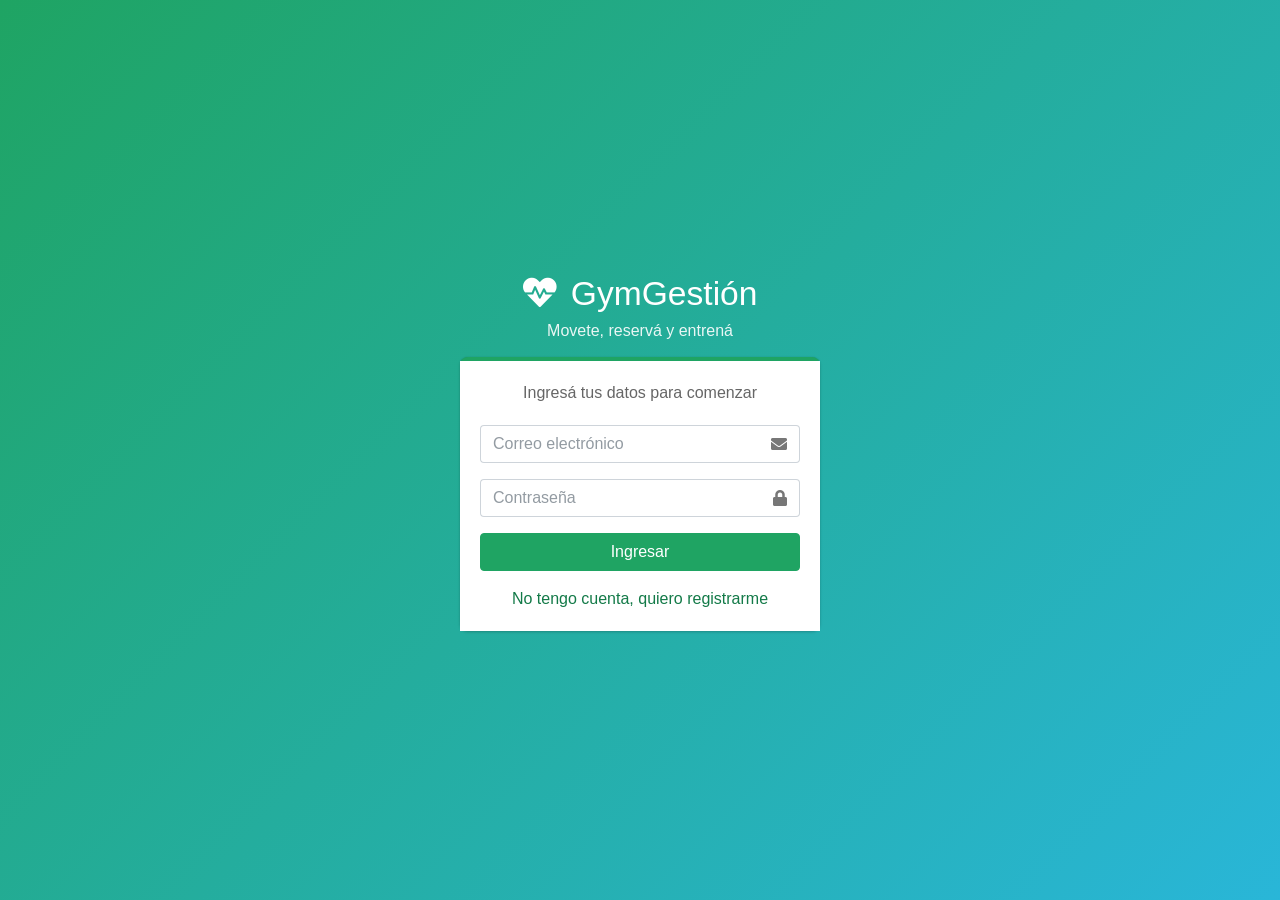
<file: index.html>
<!doctype html>
<html lang="es">
  <head>
    <meta charset="UTF-8" />
    <meta name="viewport" content="width=device-width, initial-scale=1.0" />

    <title>GymGestión - Iniciar sesión</title>

    <!-- Font Awesome -->
    <link
      rel="stylesheet"
      href="adminlte/plugins/fontawesome-free/css/all.min.css"
    />

    <!-- AdminLTE -->
    <link rel="stylesheet" href="adminlte/dist/css/adminlte.min.css" />

    <!-- Estilos propios -->
    <link rel="stylesheet" href="css/estilos.css" />

    <!-- Nuestro JavaScript -->
    <script type="module" src="js/login.js" defer></script>
  </head>

  <body class="hold-transition login-page">
    <div class="login-box">
      <div class="login-logo">
        <i class="fas fa-heartbeat"></i>
        <b>Gym</b>Gestión
        <p class="lema">Movete, reservá y entrená</p>
      </div>

      <div class="card">
        <div class="card-body login-card-body">
          <p class="login-box-msg">Ingresá tus datos para comenzar</p>

          <form id="form-login">
            <div class="input-group mb-3">
              <input
                type="email"
                class="form-control"
                id="email"
                placeholder="Correo electrónico"
                required
              />

              <div class="input-group-append">
                <div class="input-group-text">
                  <span class="fas fa-envelope"></span>
                </div>
              </div>
            </div>

            <div class="input-group mb-3">
              <input
                type="password"
                class="form-control"
                id="password"
                placeholder="Contraseña"
                required
              />

              <div class="input-group-append">
                <div class="input-group-text">
                  <span class="fas fa-lock"></span>
                </div>
              </div>
            </div>

            <p class="text-danger" id="mensaje-error"></p>

            <div class="row">
              <div class="col-12">
                <button type="submit" class="btn btn-primary btn-block">
                  Ingresar
                </button>
              </div>
            </div>
          </form>

          <p class="mt-3 mb-0 text-center">
            <a href="registro.html">No tengo cuenta, quiero registrarme</a>
          </p>
        </div>
      </div>
    </div>
  </body>
</html>
</file>
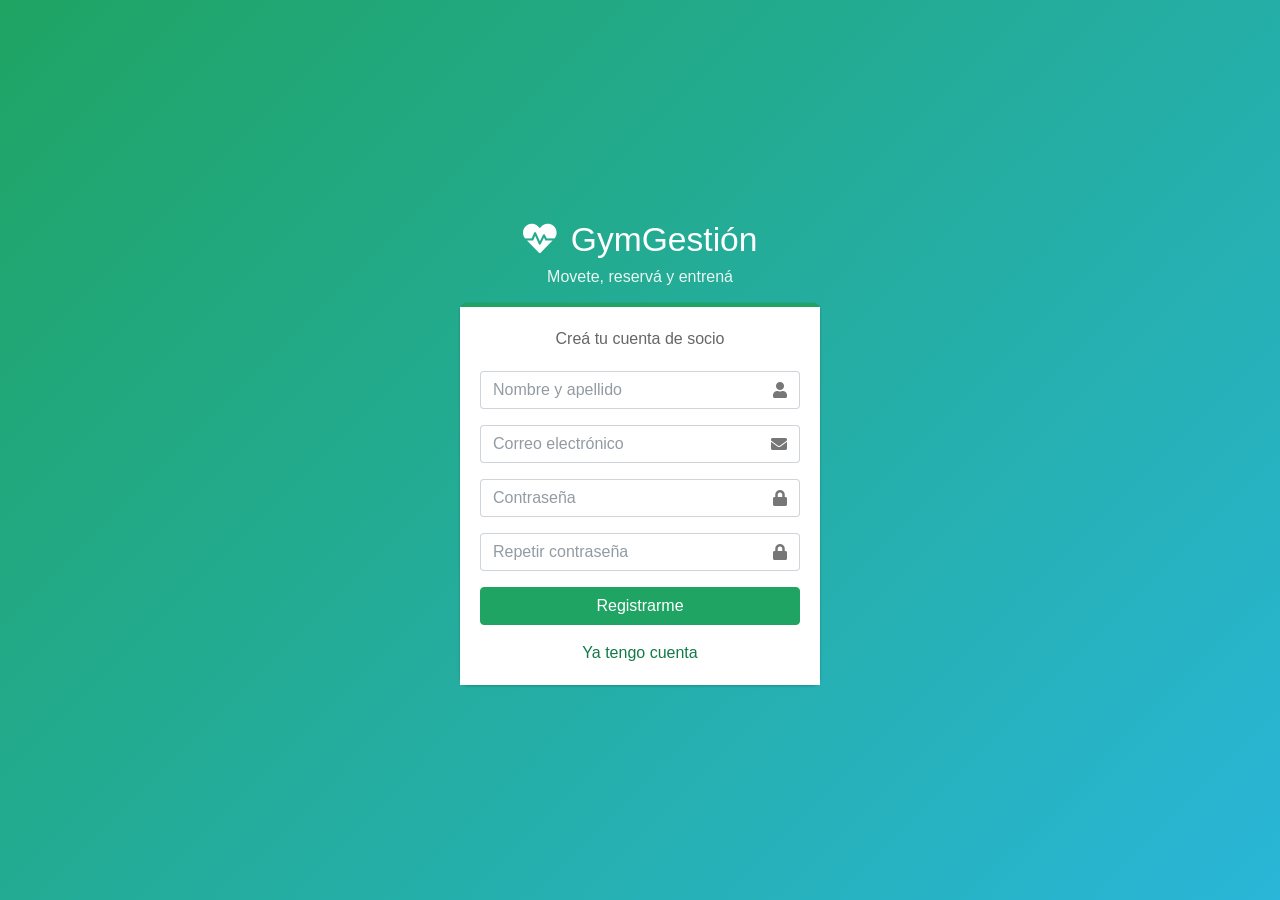
<file: registro.html>
<!doctype html>
<html lang="es">
  <head>
    <meta charset="UTF-8" />
    <meta name="viewport" content="width=device-width, initial-scale=1.0" />

    <title>GymGestión - Crear cuenta</title>

    <!-- Font Awesome -->
    <link
      rel="stylesheet"
      href="adminlte/plugins/fontawesome-free/css/all.min.css"
    />

    <!-- AdminLTE -->
    <link rel="stylesheet" href="adminlte/dist/css/adminlte.min.css" />

    <!-- Estilos propios -->
    <link rel="stylesheet" href="css/estilos.css" />

    <script type="module" src="js/registro.js"></script>
  </head>

  <body class="hold-transition register-page">
    <div class="register-box">
      <div class="register-logo">
        <i class="fas fa-heartbeat"></i>
        <b>Gym</b>Gestión
        <p class="lema">Movete, reservá y entrená</p>
      </div>

      <div class="card">
        <div class="card-body register-card-body">
          <p class="login-box-msg">Creá tu cuenta de socio</p>

          <form id="form-registro">
            <div class="input-group mb-3">
              <input
                type="text"
                class="form-control"
                id="nombre"
                placeholder="Nombre y apellido"
                required
              />

              <div class="input-group-append">
                <div class="input-group-text">
                  <span class="fas fa-user"></span>
                </div>
              </div>
            </div>

            <div class="input-group mb-3">
              <input
                type="email"
                class="form-control"
                id="email"
                placeholder="Correo electrónico"
                required
              />

              <div class="input-group-append">
                <div class="input-group-text">
                  <span class="fas fa-envelope"></span>
                </div>
              </div>
            </div>

            <div class="input-group mb-3">
              <input
                type="password"
                class="form-control"
                id="password"
                placeholder="Contraseña"
                minlength="4"
                required
              />

              <div class="input-group-append">
                <div class="input-group-text">
                  <span class="fas fa-lock"></span>
                </div>
              </div>
            </div>

            <div class="input-group mb-3">
              <input
                type="password"
                class="form-control"
                id="password2"
                placeholder="Repetir contraseña"
                required
              />

              <div class="input-group-append">
                <div class="input-group-text">
                  <span class="fas fa-lock"></span>
                </div>
              </div>
            </div>

            <p class="text-danger" id="mensaje-error"></p>

            <div class="row">
              <div class="col-12">
                <button type="submit" class="btn btn-primary btn-block">
                  Registrarme
                </button>
              </div>
            </div>
          </form>

          <p class="mt-3 mb-0 text-center">
            <a href="index.html">Ya tengo cuenta</a>
          </p>
        </div>
      </div>
    </div>
  </body>
</html>
</file>
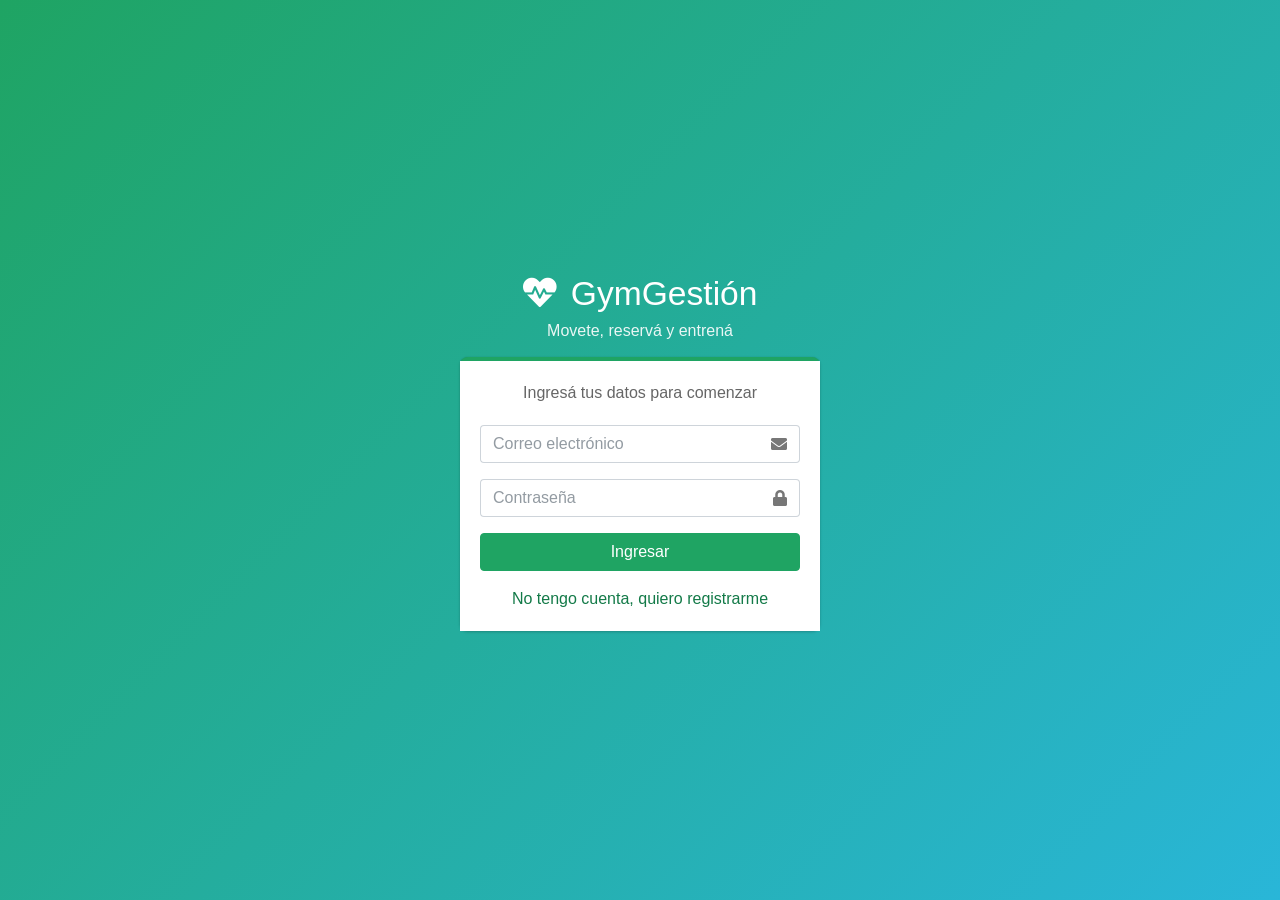
<file: sistema.html>
<!DOCTYPE html>
<html lang="es">

<head>
    <meta charset="UTF-8">
    <meta name="viewport" content="width=device-width, initial-scale=1.0">

    <title>GymGestión</title>

    <!-- Font Awesome -->
    <link rel="stylesheet" href="adminlte/plugins/fontawesome-free/css/all.min.css">

    <!-- AdminLTE -->
    <link rel="stylesheet" href="adminlte/dist/css/adminlte.min.css">

    <!-- Estilos propios -->
    <link rel="stylesheet" href="css/estilos.css">

    <script type="module" src="js/main.js" defer></script>

</head>

<body>

    <div class="wrapper">
            <!-- Navbar -->
        <nav class="main-header navbar navbar-expand navbar-white navbar-light">
            <!-- Left navbar links -->
            <ul class="navbar-nav">
                <li class="nav-item">
                    <a class="nav-link" data-widget="pushmenu" href="#" role="button">
                        <i class="fas fa-bars"></i
                            >
                    </a>
                </li>
            </ul>
      

            <!-- Usuario logueado -->
            <ul class="navbar-nav ml-auto">
                <li class="nav-item">
                    <span class="nav-link">
                        <i class="fas fa-user-circle mr-1"></i>
                        <span id="usuario-nav"></span>
                    </span>
                </li>
            </ul>

        </nav>
            <!-- /.navbar -->

            <!-- Main Sidebar Container -->
        <aside class="main-sidebar sidebar-dark-primary elevation-4">

            <!-- Nombre del sistema -->
            <a href="#" class="brand-link">
            <i class="fas fa-heartbeat ml-3 mr-2"></i>
            <span class="brand-text"><b>Gym</b>Gestión</span>
            </a>

            <!-- Menú lateral -->
            <div class="sidebar">

            <nav class="mt-2">
                <ul class="nav nav-pills nav-sidebar flex-column"
                data-widget="treeview"
                role="menu">

                    <li class="nav-item">
                        <a href="#" class="nav-link active" id="inicio">
                            <i class="nav-icon fas fa-home"></i>
                            <p>Inicio</p>
                        </a>
                    </li>

                    <li class="nav-item">
                        <a href="#" class="nav-link" id="actividades">
                            <i class="nav-icon fas fa-dumbbell"></i>
                            <p>Actividades</p>
                        </a>
                    </li>

                <!-- Solo ADMIN -->
                    <li class="nav-item" data-role="ADMIN">
                        <a href="#" class="nav-link" id="usuarios">
                            <i class="nav-icon fas fa-users"></i>
                            <p>Usuarios</p>
                        </a>
                    </li>

                    <li class="nav-item" data-role="ADMIN">
                        <a href="#" class="nav-link" id="gestion-reservas">
                            <i class="nav-icon fas fa-calendar-check"></i>
                            <p>Gestión de reservas</p>
                        </a>
                    </li>

                    <li class="nav-item" data-role="ADMIN">
                        <a href="#" class="nav-link" id="dashboard">
                            <i class="nav-icon fas fa-chart-bar"></i>
                            <p>Dashboard</p>
                        </a>
                    </li>

                    <!-- Solo USUARIO -->
                    <li class="nav-item" data-role="USUARIO">
                        <a href="#" class="nav-link" id="mis-reservas">
                            <i class="nav-icon fas fa-calendar-alt"></i>
                            <p>Mis reservas</p>
                        </a>
                    </li>

                    <!-- Ambos roles -->
                    <li class="nav-item">
                        <a href="#" class="nav-link" id="cerrar-sesion">
                            <i class="nav-icon fas fa-sign-out-alt"></i>
                            <p>Cerrar sesión</p>
                        </a>
                    </li>

                </ul>
            </nav>

            </div>

        </aside>

  <!-- Contenido principal -->
  <main class="content-wrapper">
    <!-- Content Header (Page header) -->
    <section class="content-header">
      <div class="container-fluid">
        <div class="row mb-2">
          <div class="col-sm-6">
            <h1 id="titulo-seccion">Inicio</h1>
          </div>
          <div class="col-sm-6">
            <ol class="breadcrumb float-sm-right">
              
              <li class="breadcrumb-item">GymGestión</li>
              <li class="breadcrumb-item active" id="breadcrumb-seccion">Inicio</li>
            </ol>
          </div>
        </div>
      </div><!-- /.container-fluid -->
    </section>

    <!-- Main content -->
    <section class="content" id="contenido-principal">

      <!-- Default box -->
      <div class="card">
        <div class="card-header">
          <h3 class="card-title">Bienvenido a GymGestión</h3>
        </div>

          
        <div class="card-body">
            <p>Panel principal del sistema de gestión del gimnasio</p>
        </div>
        <!-- /.card-body -->
        
        <!-- /.card-footer-->
      </div>
      <!-- /.card -->

    </section>
    <!-- /.content -->
  </main>

  <footer class="main-footer">

    <div class="float-right d-none d-sm-block">
        <b>Versión</b> 1.0
    </div>

    <strong>GymGestión</strong> - Sistema de gestión de gimnasios y clases.

  </footer>



    <!-- jQuery -->
    <script src="adminlte/plugins/jquery/jquery.min.js"></script>

    <!-- Bootstrap -->
    <script src="adminlte/plugins/bootstrap/js/bootstrap.bundle.min.js"></script>

    <!-- AdminLTE -->
    <script src="adminlte/dist/js/adminlte.min.js"></script>

    <!-- Chart.js para los graficos del dashboard -->
    <script src="adminlte/plugins/chart.js/Chart.min.js"></script>

</body>
</html>
</file>
<file: css/estilos.css>
/* Colores del sistema */
:root {
    --verde: #1fa463;
    --verde-oscuro: #137a48;
    --celeste: #29b6d8;
    --fondo-menu: #0f2f2a;
    --fondo-menu-2: #0d2b38;
}


/* ---- Login y registro ---- */

.login-page,
.register-page {
    background: linear-gradient(135deg, var(--verde) 0%, var(--celeste) 100%);
}

.login-logo,
.register-logo {
    color: #fff;
}

.login-logo .fa-heartbeat,
.register-logo .fa-heartbeat {
    margin-right: 5px;
}

.lema {
    font-size: 1rem;
    margin: 0;
    opacity: 0.9;
}

.login-box .card,
.register-box .card {
    border-top: 4px solid var(--verde);
    border-radius: 8px;
}

.login-page a,
.register-page a {
    color: var(--verde-oscuro);
}


/* ---- Menu lateral ---- */

.main-sidebar {
    background: linear-gradient(180deg, var(--fondo-menu) 0%, var(--fondo-menu-2) 100%);
}

.brand-link {
    background-color: var(--verde-oscuro);
    color: #fff !important;
}

.brand-link .fa-heartbeat {
    color: var(--celeste);
}

.sidebar-dark-primary .nav-sidebar > .nav-item > .nav-link.active {
    background-color: var(--verde);
    color: #fff;
}

.sidebar-dark-primary .nav-sidebar > .nav-item > .nav-link:not(.active):hover {
    color: var(--celeste);
}

.main-header {
    border-bottom: 3px solid var(--celeste);
}


/* ---- Botones y tarjetas ---- */

.btn-primary,
.btn-success {
    background-color: var(--verde);
    border-color: var(--verde);
}

.btn-primary:hover,
.btn-success:hover {
    background-color: var(--verde-oscuro);
    border-color: var(--verde-oscuro);
}

.card {
    border-radius: 8px;
}

.card-header {
    border-top: 3px solid var(--celeste);
    border-radius: 8px 8px 0 0;
}


/* ---- Inicio ---- */

.card-bienvenida {
    background: linear-gradient(135deg, var(--verde) 0%, var(--celeste) 100%);
    color: #fff;
}

.btn-acceso {
    background-color: #fff;
    border: 2px solid var(--verde);
    color: var(--verde-oscuro);
    font-weight: bold;
    padding: 15px;
    margin-bottom: 10px;
}

.btn-acceso:hover {
    background-color: var(--verde);
    color: #fff;
}


/* ---- Grilla de actividades del socio ---- */

.grilla-actividades {
    display: grid;
    grid-template-columns: repeat(auto-fill, minmax(250px, 1fr));
    gap: 20px;
}

/* las cards de una misma fila quedan de la misma altura */
.card-actividad {
    display: flex;
    flex-direction: column;
    margin-bottom: 0;
}

.card-actividad .card-body {
    flex-grow: 1;
}

.card-actividad .card-title {
    font-weight: bold;
}

.card-actividad .badge {
    font-size: 0.9rem;
    margin-top: 10px;
}


/* Dashboard: alto fijo para que los graficos no se estiren */
.contenedor-grafico {
    position: relative;
    height: 300px;
}


/* ---- Celular ---- */

@media (max-width: 576px) {
    .grilla-actividades {
        grid-template-columns: 1fr;
    }

    .content-header h1 {
        font-size: 1.5rem;
    }

    #usuario-nav {
        display: none;
    }
}
</file>
